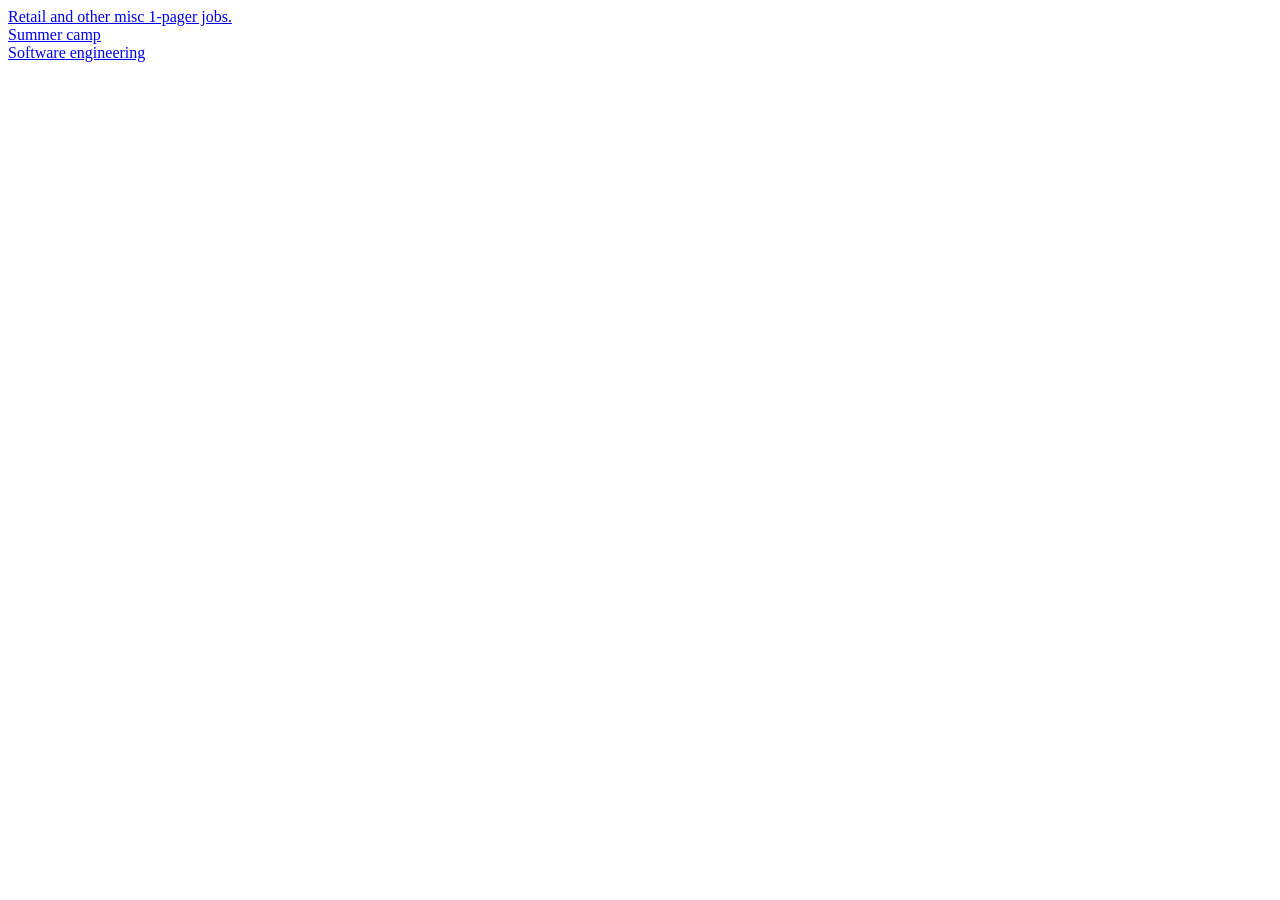
<file: index.html>
<!DOCTYPE html>
<html lang="en">
<head>
	<meta charset="UTF8">
	</meta>
</head>
<body>
	<a href="general.html">Retail and other misc 1-pager jobs.</a>
	<br/>
	<a href="summer-camp.html">Summer camp</a>
	<br/>
	<a href="software.html">Software engineering</a>
</body>
</html>
</file>
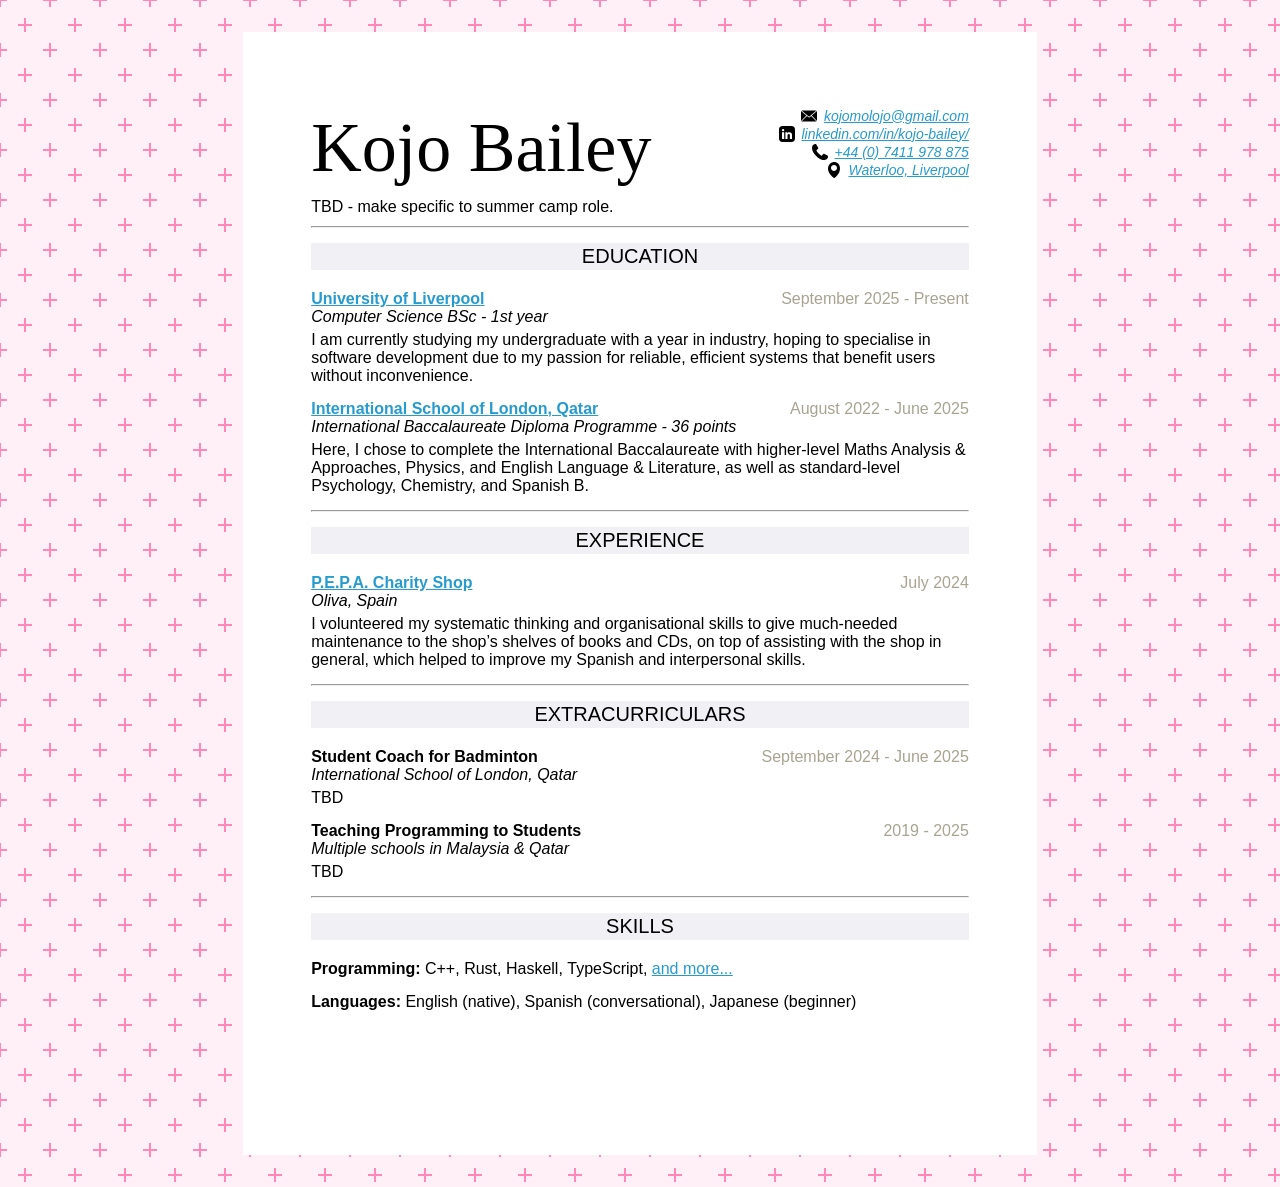
<file: curriculum-vitae.html>
<!DOCTYPE html>
<html lang="en">
<head>
	<meta charset="UTF8">
	<link rel="stylesheet" href="styles.css">
	</meta>
</head>
<body>
	<div class="page">
		<div class="header">
			<div class="header-top">
				<div class="name">
					Kojo Bailey
				</div>
				<div class="contact-details">
					<div class="contact email">
						<img class="contact-icon" src="email-icon.svg"/>
						<a href="mailto:kojomolojo@gmail.com" target="_blank">
							kojomolojo@gmail.com
						</a>
					</div>
					<div class="contact linkedin">
						<img class="contact-icon" src="linkedin-icon.svg"/>
						<a href="https://www.linkedin.com/in/kojo-bailey/" target="_blank">
							linkedin.com/in/kojo-bailey/
						</a>
					</div>
					<div class="contact mobile">
						<img class="contact-icon" src="mobile-icon.svg"/>
						<a href="tel:+4407411978875" target="_blank">
							+44 (0) 7411 978 875
						</a>
					</div>
					<div class="contact location">
						<img class="contact-icon" src="location-icon.svg"/>
						<a href="https://maps.app.goo.gl/TvZ9cjL5pS4TJLYP8" target="_blank">
							Waterloo, Liverpool
						</a>
					</div>
				</div>
			</div>
			<div class="summary">
				TBD - make specific to summer camp role.
			</div>
		</div>
		<hr/>
		<div class="section-title">
			Education
		</div>
		<div class="section-body">
			<div class="section-entry education-entry">
				<div class="education-header">
					<div class="education-school-name">
						<a href="https://www.liverpool.ac.uk" target="_blank">
							University of Liverpool
						</a>
					</div>
					<div class="education-date">
						September 2025 - Present
					</div>
				</div>
				<div class="education-course">
					Computer Science BSc - 1st year
				</div>
				<div class="education-desc">
					I am currently studying my undergraduate with a year in industry, hoping to specialise in software development due to my passion for reliable, efficient systems that benefit users without inconvenience.
				</div>
			</div>
			<div class="section-entry education-entry">
				<div class="education-header">
					<div class="education-school-name">
						<a href="https://www.islqatar.org" target="_blank">
							International School of London, Qatar
						</a>
					</div>
					<div class="education-date">
						August 2022 - June 2025
					</div>
				</div>
				<div class="education-course">
					International Baccalaureate Diploma Programme - 36 points
				</div>
				<div class="education-desc">
					Here, I chose to complete the International Baccalaureate with higher-level Maths Analysis &amp; Approaches, Physics, and English Language &amp; Literature,  as well as standard-level Psychology, Chemistry, and Spanish B.
				</div>
			</div>
		</div>
		<hr/>
		<div class="section-title">
			Experience
		</div>
		<div class="section-body">
			<div class="section-entry experience-entry">
				<div class="experience-header">
					<div class="experience-title">
						<a href="https://www.facebook.com/groups/437873486725055" target="_blank">
							P.E.P.A. Charity Shop
						</a>
					</div>
					<div class="experience-date">
						July 2024
					</div>
				</div>
				<div class="experience-location">
					Oliva, Spain
				</div>
				<div class="experience-desc">
					I volunteered my systematic thinking and organisational skills to give much-needed maintenance to the shop’s shelves of books and CDs, on top of assisting with the shop in general, which helped to improve my Spanish and interpersonal skills.
				</div>
			</div>
		</div>
		<hr/>
		<div class="section-title">
			Extracurriculars
		</div>
		<div class="section-body">
			<div class="section-entry extracurricular-entry">
				<div class="extracurricular-header">
					<div class="extracurricular-title">
						Student Coach for Badminton
					</div>
					<div class="extracurricular-date">
						September 2024 - June 2025
					</div>
				</div>
				<div class="extracurricular-location">
					International School of London, Qatar
				</div>
				<div class="extracurricular-desc">
					TBD
				</div>
			</div>
			<div class="section-entry extracurricular-entry">
				<div class="extracurricular-header">
					<div class="extracurricular-title">
						Teaching Programming to Students
					</div>
					<div class="extracurricular-date">
						2019 - 2025
					</div>
				</div>
				<div class="extracurricular-location">
					Multiple schools in Malaysia &amp; Qatar
				</div>
				<div class="extracurricular-desc">
					TBD
				</div>
			</div>
		</div>
		<hr/>
		<div class="section-title">
			Skills
		</div>
		<div class="section-body">
			<div class="skills-entry">
				<div class="skills-title">Programming</div>
				<div class="skills-list">
					<ul>
						<li>C++</li>
						<li>Rust</li>
						<li>Haskell</li>
						<li>TypeScript</li>
						<li><a href="https://github.com/KojoBailey" target="_blank">and more...</a></li>
					</ul>
				</div>
			</div>
			<div class="skills-entry">
				<div class="skills-title">Languages</div>
				<div class="skills-list">
					<ul>
						<li>English (native)</li>
						<li>Spanish (conversational)</li>
						<li>Japanese (beginner)</li>
					</ul>
				</div>
			</div>
		</div>
	</div>
</body>
</html>
</file>
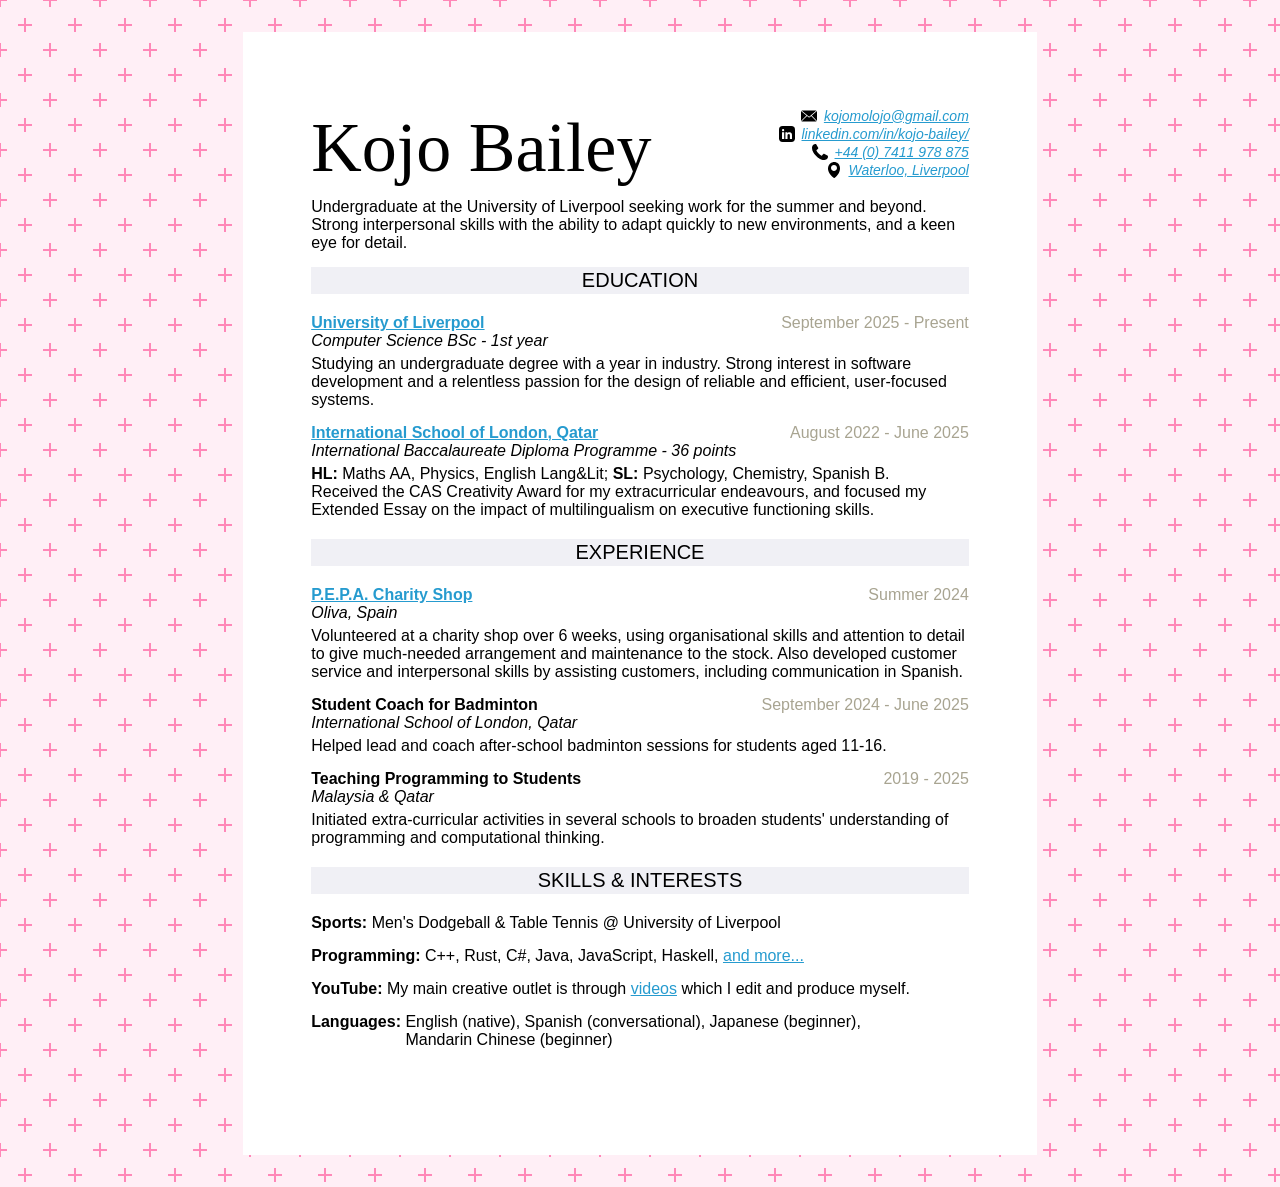
<file: general.html>
<!DOCTYPE html>
<html lang="en">
<head>
	<meta charset="UTF8">
	<link rel="stylesheet" href="styles.css">
	</meta>
</head>
<body>
	<div class="page">
		<div class="header">
			<div class="header-top">
				<div class="name">
					Kojo Bailey
				</div>
				<div class="contact-details">
					<div class="contact email">
						<img class="contact-icon" src="email-icon.svg"/>
						<a href="mailto:kojomolojo@gmail.com" target="_blank">
							kojomolojo@gmail.com
						</a>
					</div>
					<div class="contact linkedin">
						<img class="contact-icon" src="linkedin-icon.svg"/>
						<a href="https://www.linkedin.com/in/kojo-bailey/" target="_blank">
							linkedin.com/in/kojo-bailey/
						</a>
					</div>
					<div class="contact mobile">
						<img class="contact-icon" src="mobile-icon.svg"/>
						<a href="tel:+4407411978875" target="_blank">
							+44 (0) 7411 978 875
						</a>
					</div>
					<div class="contact location">
						<img class="contact-icon" src="location-icon.svg"/>
						<a href="https://maps.app.goo.gl/TvZ9cjL5pS4TJLYP8" target="_blank">
							Waterloo, Liverpool
						</a>
					</div>
				</div>
			</div>
			<div class="summary">
				Undergraduate at the University of Liverpool seeking work for the summer and beyond. Strong interpersonal skills with the ability to adapt quickly to new environments, and a keen eye for detail.
			</div>
		</div>
		<div class="section-title">
			Education
		</div>
		<div class="section-body">
			<div class="section-entry education-entry">
				<div class="education-header">
					<div class="education-school-name">
						<a href="https://www.liverpool.ac.uk" target="_blank">
							University of Liverpool
						</a>
					</div>
					<div class="education-date">
						September 2025 - Present
					</div>
				</div>
				<div class="education-course">
					Computer Science BSc - 1st year
				</div>
				<div class="education-desc">
					Studying an undergraduate degree with a year in industry. Strong interest in software development and a relentless passion for the design of reliable and efficient, user-focused systems.
				</div>
			</div>
			<div class="section-entry education-entry">
				<div class="education-header">
					<div class="education-school-name">
						<a href="https://www.islqatar.org" target="_blank">
							International School of London, Qatar
						</a>
					</div>
					<div class="education-date">
						August 2022 - June 2025
					</div>
				</div>
				<div class="education-course">
					International Baccalaureate Diploma Programme - 36 points
				</div>
				<div class="education-desc">
					<b>HL:</b> Maths AA, Physics, English Lang&amp;Lit; <b>SL:</b> Psychology, Chemistry, Spanish B.<br/>Received the CAS Creativity Award for my extracurricular endeavours, and focused my Extended Essay on the impact of multilingualism on executive functioning skills.
				</div>
			</div>
		</div>
		<div class="section-title">
			Experience
		</div>
		<div class="section-body">
			<div class="section-entry experience-entry">
				<div class="experience-header">
					<div class="experience-title">
						<a href="https://www.facebook.com/groups/437873486725055" target="_blank">
							P.E.P.A. Charity Shop
						</a>
					</div>
					<div class="experience-date">
						Summer 2024
					</div>
				</div>
				<div class="experience-location">
					Oliva, Spain
				</div>
				<div class="experience-desc">
					Volunteered at a charity shop over 6 weeks, using organisational skills and attention to detail to give much-needed arrangement and maintenance to the stock. Also developed customer service and interpersonal skills by assisting customers, including communication in Spanish.
				</div>
			</div>
			<div class="section-entry extracurricular-entry">
				<div class="extracurricular-header">
					<div class="extracurricular-title">
						Student Coach for Badminton
					</div>
					<div class="extracurricular-date">
						September 2024 - June 2025
					</div>
				</div>
				<div class="extracurricular-location">
					International School of London, Qatar
				</div>
				<div class="extracurricular-desc">
					Helped lead and coach after-school badminton sessions for students aged 11-16.
				</div>
			</div>
			<div class="section-entry extracurricular-entry">
				<div class="extracurricular-header">
					<div class="extracurricular-title">
						Teaching Programming to Students
					</div>
					<div class="extracurricular-date">
						2019 - 2025
					</div>
				</div>
				<div class="extracurricular-location">
					Malaysia &amp; Qatar
				</div>
				<div class="extracurricular-desc">
					Initiated extra-curricular activities in several schools to broaden students' understanding of programming and computational thinking.
				</div>
			</div>
		</div>
		<div class="section-title">
			Skills & Interests
		</div>
		<div class="section-body">
			<div class="skills-entry">
				<div class="skills-title">Sports</div>
				<p>Men's Dodgeball & Table Tennis @ University of Liverpool</p>
			</div>
			<div class="skills-entry">
				<div class="skills-title">Programming</div>
				<div class="skills-list">
					<ul>
						<li>C++</li>
						<li>Rust</li>
						<li>C#</li>
						<li>Java</li>
						<li>JavaScript</li>
						<li>Haskell</li>
						<li><a href="https://github.com/KojoBailey" target="_blank">and more...</a></li>
					</ul>
				</div>
			</div>
			<div class="skills-entry">
				<div class="skills-title">YouTube</div>
				<p>My main creative outlet is through <a href="https://www.youtube.com/@KojoBailey" target="_blank">videos</a> which I edit and produce myself.</p>
			</div>
			<div class="skills-entry">
				<div class="skills-title">Languages</div>
				<div class="skills-list">
					<ul>
						<li>English (native)</li>
						<li>Spanish (conversational)</li>
						<li>Japanese (beginner)</li>
						<li>Mandarin Chinese (beginner)</li>
					</ul>
				</div>
			</div>
		</div>
	</div>
</body>
</html>
</file>
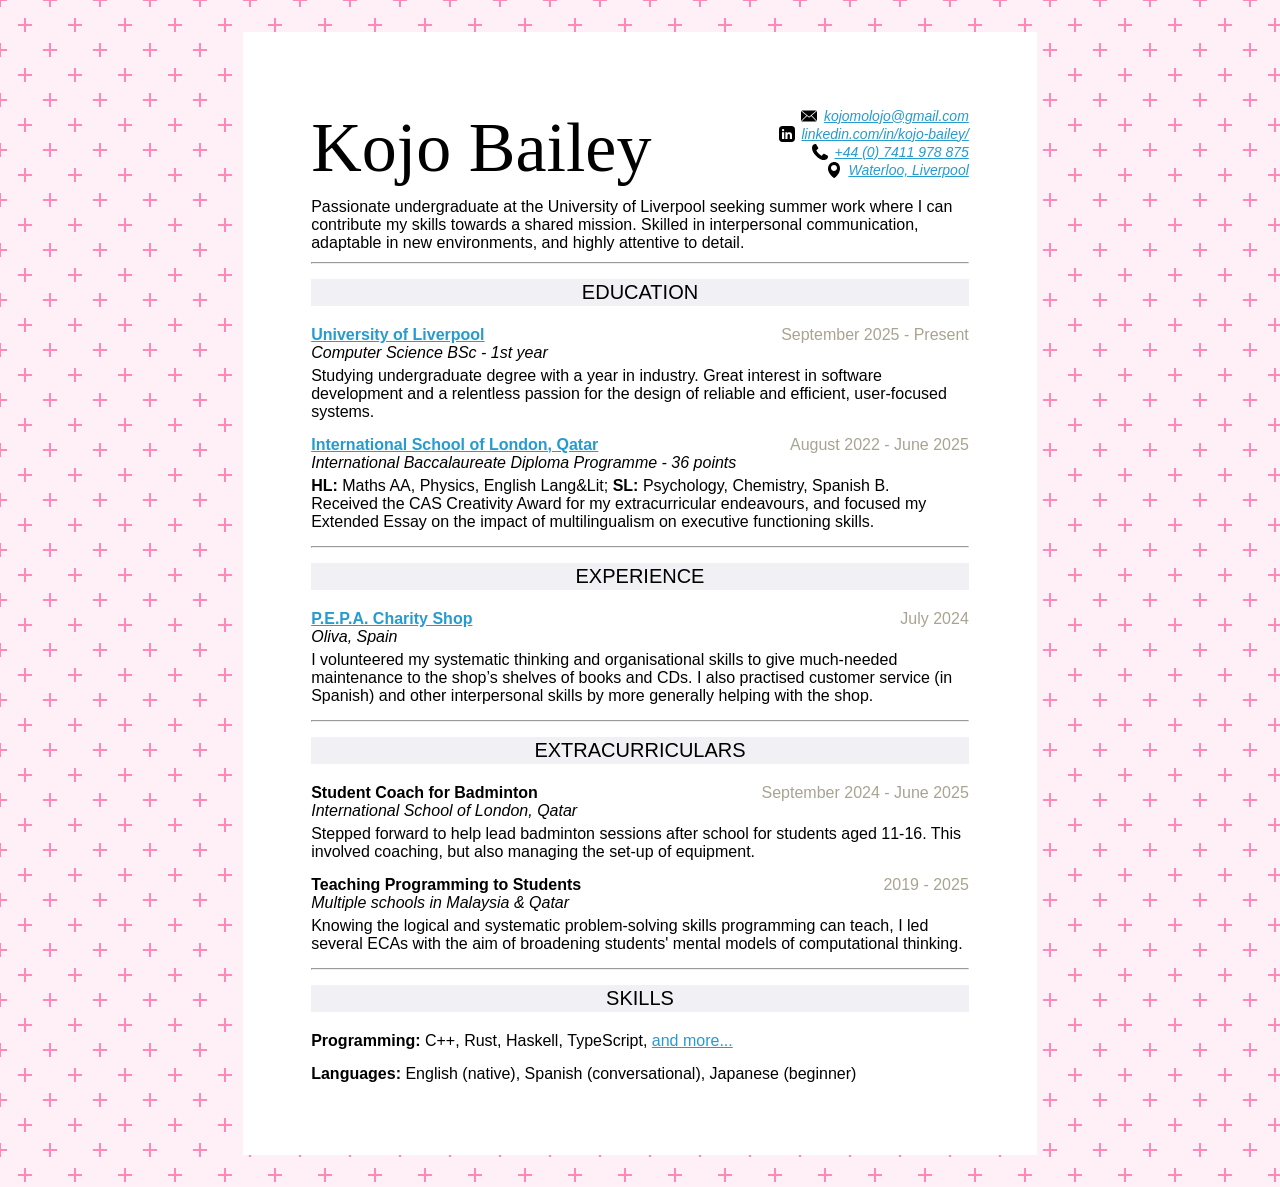
<file: software.html>
<!DOCTYPE html>
<html lang="en">
<head>
	<meta charset="UTF8">
	<link rel="stylesheet" href="styles.css">
	</meta>
</head>
<body>
	<div class="page">
		<div class="header">
			<div class="header-top">
				<div class="name">
					Kojo Bailey
				</div>
				<div class="contact-details">
					<div class="contact email">
						<img class="contact-icon" src="email-icon.svg"/>
						<a href="mailto:kojomolojo@gmail.com" target="_blank">
							kojomolojo@gmail.com
						</a>
					</div>
					<div class="contact linkedin">
						<img class="contact-icon" src="linkedin-icon.svg"/>
						<a href="https://www.linkedin.com/in/kojo-bailey/" target="_blank">
							linkedin.com/in/kojo-bailey/
						</a>
					</div>
					<div class="contact mobile">
						<img class="contact-icon" src="mobile-icon.svg"/>
						<a href="tel:+4407411978875" target="_blank">
							+44 (0) 7411 978 875
						</a>
					</div>
					<div class="contact location">
						<img class="contact-icon" src="location-icon.svg"/>
						<a href="https://maps.app.goo.gl/TvZ9cjL5pS4TJLYP8" target="_blank">
							Waterloo, Liverpool
						</a>
					</div>
				</div>
			</div>
			<div class="summary">
				Passionate undergraduate at the University of Liverpool seeking summer work where I can contribute my skills towards a shared mission. Skilled in interpersonal communication, adaptable in new environments, and highly attentive to detail.
			</div>
		</div>
		<hr/>
		<div class="section-title">
			Education
		</div>
		<div class="section-body">
			<div class="section-entry education-entry">
				<div class="education-header">
					<div class="education-school-name">
						<a href="https://www.liverpool.ac.uk" target="_blank">
							University of Liverpool
						</a>
					</div>
					<div class="education-date">
						September 2025 - Present
					</div>
				</div>
				<div class="education-course">
					Computer Science BSc - 1st year
				</div>
				<div class="education-desc">
					Studying undergraduate degree with a year in industry. Great interest in software development and a relentless passion for the design of reliable and efficient, user-focused systems.
				</div>
			</div>
			<div class="section-entry education-entry">
				<div class="education-header">
					<div class="education-school-name">
						<a href="https://www.islqatar.org" target="_blank">
							International School of London, Qatar
						</a>
					</div>
					<div class="education-date">
						August 2022 - June 2025
					</div>
				</div>
				<div class="education-course">
					International Baccalaureate Diploma Programme - 36 points
				</div>
				<div class="education-desc">
					<b>HL:</b> Maths AA, Physics, English Lang&amp;Lit; <b>SL:</b> Psychology, Chemistry, Spanish B.<br/>Received the CAS Creativity Award for my extracurricular endeavours, and focused my Extended Essay on the impact of multilingualism on executive functioning skills.
				</div>
			</div>
		</div>
		<hr/>
		<div class="section-title">
			Experience
		</div>
		<div class="section-body">
			<div class="section-entry experience-entry">
				<div class="experience-header">
					<div class="experience-title">
						<a href="https://www.facebook.com/groups/437873486725055" target="_blank">
							P.E.P.A. Charity Shop
						</a>
					</div>
					<div class="experience-date">
						July 2024
					</div>
				</div>
				<div class="experience-location">
					Oliva, Spain
				</div>
				<div class="experience-desc">
					I volunteered my systematic thinking and organisational skills to give much-needed maintenance to the shop’s shelves of books and CDs. I also practised customer service (in Spanish) and other interpersonal skills by more generally helping with the shop.
				</div>
			</div>
		</div>
		<hr/>
		<div class="section-title">
			Extracurriculars
		</div>
		<div class="section-body">
			<div class="section-entry extracurricular-entry">
				<div class="extracurricular-header">
					<div class="extracurricular-title">
						Student Coach for Badminton
					</div>
					<div class="extracurricular-date">
						September 2024 - June 2025
					</div>
				</div>
				<div class="extracurricular-location">
					International School of London, Qatar
				</div>
				<div class="extracurricular-desc">
					Stepped forward to help lead badminton sessions after school for students aged 11-16. This involved coaching, but also managing the set-up of equipment.
				</div>
			</div>
			<div class="section-entry extracurricular-entry">
				<div class="extracurricular-header">
					<div class="extracurricular-title">
						Teaching Programming to Students
					</div>
					<div class="extracurricular-date">
						2019 - 2025
					</div>
				</div>
				<div class="extracurricular-location">
					Multiple schools in Malaysia &amp; Qatar
				</div>
				<div class="extracurricular-desc">
					Knowing the logical and systematic problem-solving skills programming can teach, I led several ECAs with the aim of broadening students' mental models of computational thinking.
				</div>
			</div>
		</div>
		<hr/>
		<div class="section-title">
			Skills
		</div>
		<div class="section-body">
			<div class="skills-entry">
				<div class="skills-title">Programming</div>
				<div class="skills-list">
					<ul>
						<li>C++</li>
						<li>Rust</li>
						<li>Haskell</li>
						<li>TypeScript</li>
						<li><a href="https://github.com/KojoBailey" target="_blank">and more...</a></li>
					</ul>
				</div>
			</div>
			<div class="skills-entry">
				<div class="skills-title">Languages</div>
				<div class="skills-list">
					<ul>
						<li>English (native)</li>
						<li>Spanish (conversational)</li>
						<li>Japanese (beginner)</li>
					</ul>
				</div>
			</div>
		</div>
	</div>
</body>
</html>
</file>
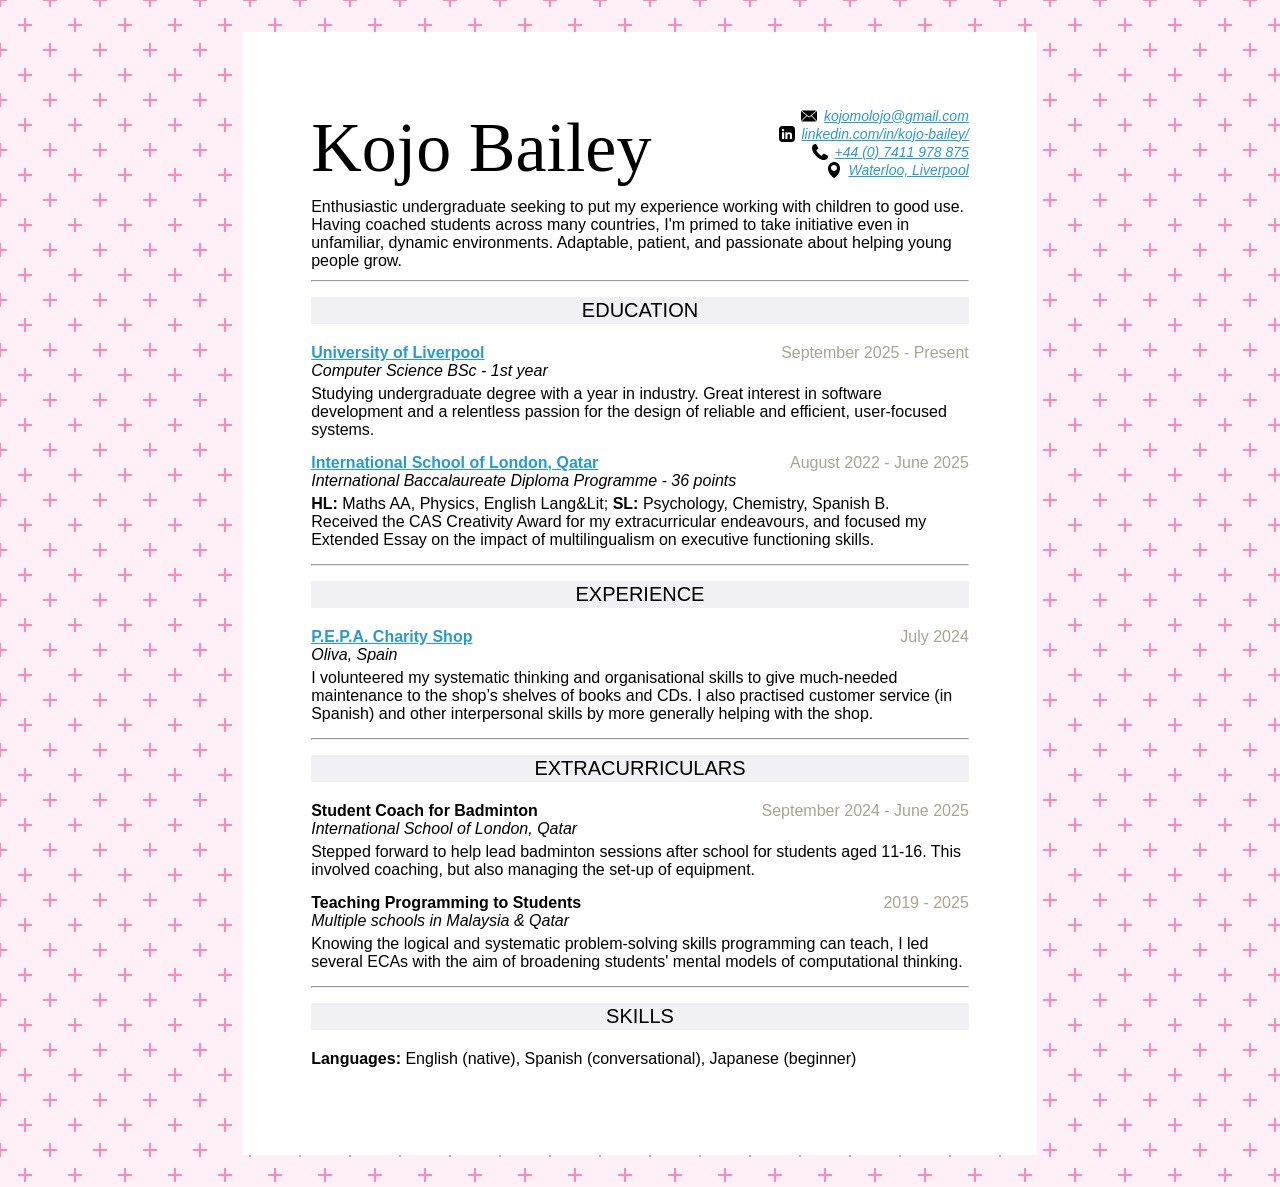
<file: summer-camp.html>
<!DOCTYPE html>
<html lang="en">
<head>
	<meta charset="UTF8">
	<link rel="stylesheet" href="styles.css">
	</meta>
</head>
<body>
	<div class="page">
		<div class="header">
			<div class="header-top">
				<div class="name">
					Kojo Bailey
				</div>
				<div class="contact-details">
					<div class="contact email">
						<img class="contact-icon" src="email-icon.svg"/>
						<a href="mailto:kojomolojo@gmail.com" target="_blank">
							kojomolojo@gmail.com
						</a>
					</div>
					<div class="contact linkedin">
						<img class="contact-icon" src="linkedin-icon.svg"/>
						<a href="https://www.linkedin.com/in/kojo-bailey/" target="_blank">
							linkedin.com/in/kojo-bailey/
						</a>
					</div>
					<div class="contact mobile">
						<img class="contact-icon" src="mobile-icon.svg"/>
						<a href="tel:+4407411978875" target="_blank">
							+44 (0) 7411 978 875
						</a>
					</div>
					<div class="contact location">
						<img class="contact-icon" src="location-icon.svg"/>
						<a href="https://maps.app.goo.gl/TvZ9cjL5pS4TJLYP8" target="_blank">
							Waterloo, Liverpool
						</a>
					</div>
				</div>
			</div>
			<div class="summary">
				Enthusiastic undergraduate seeking to put my experience working with children to good use. Having coached students across many countries, I'm primed to take initiative even in unfamiliar, dynamic environments. Adaptable, patient, and passionate about helping young people grow.
			</div>
		</div>
		<hr/>
		<div class="section-title">
			Education
		</div>
		<div class="section-body">
			<div class="section-entry education-entry">
				<div class="education-header">
					<div class="education-school-name">
						<a href="https://www.liverpool.ac.uk" target="_blank">
							University of Liverpool
						</a>
					</div>
					<div class="education-date">
						September 2025 - Present
					</div>
				</div>
				<div class="education-course">
					Computer Science BSc - 1st year
				</div>
				<div class="education-desc">
					Studying undergraduate degree with a year in industry. Great interest in software development and a relentless passion for the design of reliable and efficient, user-focused systems.
				</div>
			</div>
			<div class="section-entry education-entry">
				<div class="education-header">
					<div class="education-school-name">
						<a href="https://www.islqatar.org" target="_blank">
							International School of London, Qatar
						</a>
					</div>
					<div class="education-date">
						August 2022 - June 2025
					</div>
				</div>
				<div class="education-course">
					International Baccalaureate Diploma Programme - 36 points
				</div>
				<div class="education-desc">
					<b>HL:</b> Maths AA, Physics, English Lang&amp;Lit; <b>SL:</b> Psychology, Chemistry, Spanish B.<br/>Received the CAS Creativity Award for my extracurricular endeavours, and focused my Extended Essay on the impact of multilingualism on executive functioning skills.
				</div>
			</div>
		</div>
		<hr/>
		<div class="section-title">
			Experience
		</div>
		<div class="section-body">
			<div class="section-entry experience-entry">
				<div class="experience-header">
					<div class="experience-title">
						<a href="https://www.facebook.com/groups/437873486725055" target="_blank">
							P.E.P.A. Charity Shop
						</a>
					</div>
					<div class="experience-date">
						July 2024
					</div>
				</div>
				<div class="experience-location">
					Oliva, Spain
				</div>
				<div class="experience-desc">
					I volunteered my systematic thinking and organisational skills to give much-needed maintenance to the shop’s shelves of books and CDs. I also practised customer service (in Spanish) and other interpersonal skills by more generally helping with the shop.
				</div>
			</div>
		</div>
		<hr/>
		<div class="section-title">
			Extracurriculars
		</div>
		<div class="section-body">
			<div class="section-entry extracurricular-entry">
				<div class="extracurricular-header">
					<div class="extracurricular-title">
						Student Coach for Badminton
					</div>
					<div class="extracurricular-date">
						September 2024 - June 2025
					</div>
				</div>
				<div class="extracurricular-location">
					International School of London, Qatar
				</div>
				<div class="extracurricular-desc">
					Stepped forward to help lead badminton sessions after school for students aged 11-16. This involved coaching, but also managing the set-up of equipment.
				</div>
			</div>
			<div class="section-entry extracurricular-entry">
				<div class="extracurricular-header">
					<div class="extracurricular-title">
						Teaching Programming to Students
					</div>
					<div class="extracurricular-date">
						2019 - 2025
					</div>
				</div>
				<div class="extracurricular-location">
					Multiple schools in Malaysia &amp; Qatar
				</div>
				<div class="extracurricular-desc">
					Knowing the logical and systematic problem-solving skills programming can teach, I led several ECAs with the aim of broadening students' mental models of computational thinking.
				</div>
			</div>
		</div>
		<hr/>
		<div class="section-title">
			Skills
		</div>
		<div class="section-body">
			<div class="skills-entry">
				<div class="skills-title">Languages</div>
				<div class="skills-list">
					<ul>
						<li>English (native)</li>
						<li>Spanish (conversational)</li>
						<li>Japanese (beginner)</li>
					</ul>
				</div>
			</div>
		</div>
	</div>
</body>
</html>
</file>
<file: styles.css>
:root {
	--bg-color1: #ffeff6;
	--bg-color2: #ff88b8;

	--line-color: rgb(199 228 196);
	--date-color: rgb(168 164 145);
}

* {
	box-sizing: border-box;
	margin: 0;
	padding: 0;	
}

/* Document Set-up */

body {

	background:
		radial-gradient(circle, transparent 20%, var(--bg-color1) 20%, var(--bg-color1) 80%, transparent 80%, transparent),
		radial-gradient(circle, transparent 20%, var(--bg-color1) 20%, var(--bg-color1) 80%, transparent 80%, transparent) 25px 25px,
		linear-gradient(var(--bg-color2) 2px, transparent 2px) 0 -1px, 
		linear-gradient(90deg, var(--bg-color2) 2px, var(--bg-color1) 2px) -1px 0;
	background-size: 50px 50px, 50px 50px, 25px 25px, 25px 25px;

	display: flex;
	justify-content: center;
	padding: 2rem;
	font-family: Calibri, sans-serif;
}

.page {
	background: white;
	width: 210mm;
	height: 297mm;
	padding: 20mm 18mm;
	overflow: hidden;
}

@media print {
	body {
		background: none;
		padding: 0;
	}

	.page {
		width: 100%;
		min-height: 100%;
		padding: 0;
		box-shadow: none;
	}

	@page {
		size: A4;
		margin: 20mm 18mm;
	}
}

/* Document Content */

a {
	color: rgb(38 155 207);
}

hr {
	margin: 10px 0;
}

.header {
	display: flex;
	flex-direction: column;
	gap: 10px;

	& .header-top {
		display: grid;
		grid-template-columns: auto auto;

		& .name {
			font-family: Georgia, serif;
			font-size: 70px;
		}

		& .contact-details {
			display: flex;
			flex-direction: column;
			gap: 2px;

			font-size: 14px;
			font-style: italic;
			text-align: right;

			& .contact {
				& .contact-icon {
					width: 16px;
					height: 16px;
					vertical-align: bottom;
					margin-right: 3px;
				}
			}
		}
	}

	& .summary {
	}
}

.section-title {
	text-align: center;
	font-size: 20px;
	text-transform: uppercase;

	background-color: rgb(240 240 245);
	margin: 15px 0;
	padding: 2px 0;
}

.section-body {
	padding: 5px 0;

	display: flex;
	flex-direction: column;
	gap: 15px;

	& .section-entry {
	}

	& .education-entry {
		& .education-header {
			display: grid;
			grid-template-columns: auto auto;

			& .education-school-name {
				font-weight: bold;
			}

			& .education-date {
				text-align: right;
				color: rgb(168 164 145);
			}
		}

		& .education-course {
			font-style: italic;
			margin-bottom: 5px;
		}
	}

	& .experience-entry {
		& .experience-header {
			display: grid;
			grid-template-columns: auto auto;

			& .experience-title {
				font-weight: bold;
			}

			& .experience-date {
				text-align: right;
				color: rgb(168 164 145);
			}
		}

		& .experience-location {
			font-style: italic;
			margin-bottom: 5px;
		}
	}

	& .extracurricular-entry {
		& .extracurricular-header {
			display: grid;
			grid-template-columns: auto auto;

			& .extracurricular-title {
				font-weight: bold;
			}

			& .extracurricular-date {
				text-align: right;
				color: rgb(168 164 145);
			}
		}

		& .extracurricular-location {
			font-style: italic;
			margin-bottom: 5px;
		}
	}

	& .skills-entry {
		display: flex;

		& .skills-title {
			font-weight: bold;
			padding-right: 0.5ch;

			&::after {
				content: ': ';
			}
		}

		& .skills-list {
			& ul > li {
				display: inline-block;
			}

			& li:not(:last-child)::after {
				content: ',';
			}
		}
	}
}
</file>
